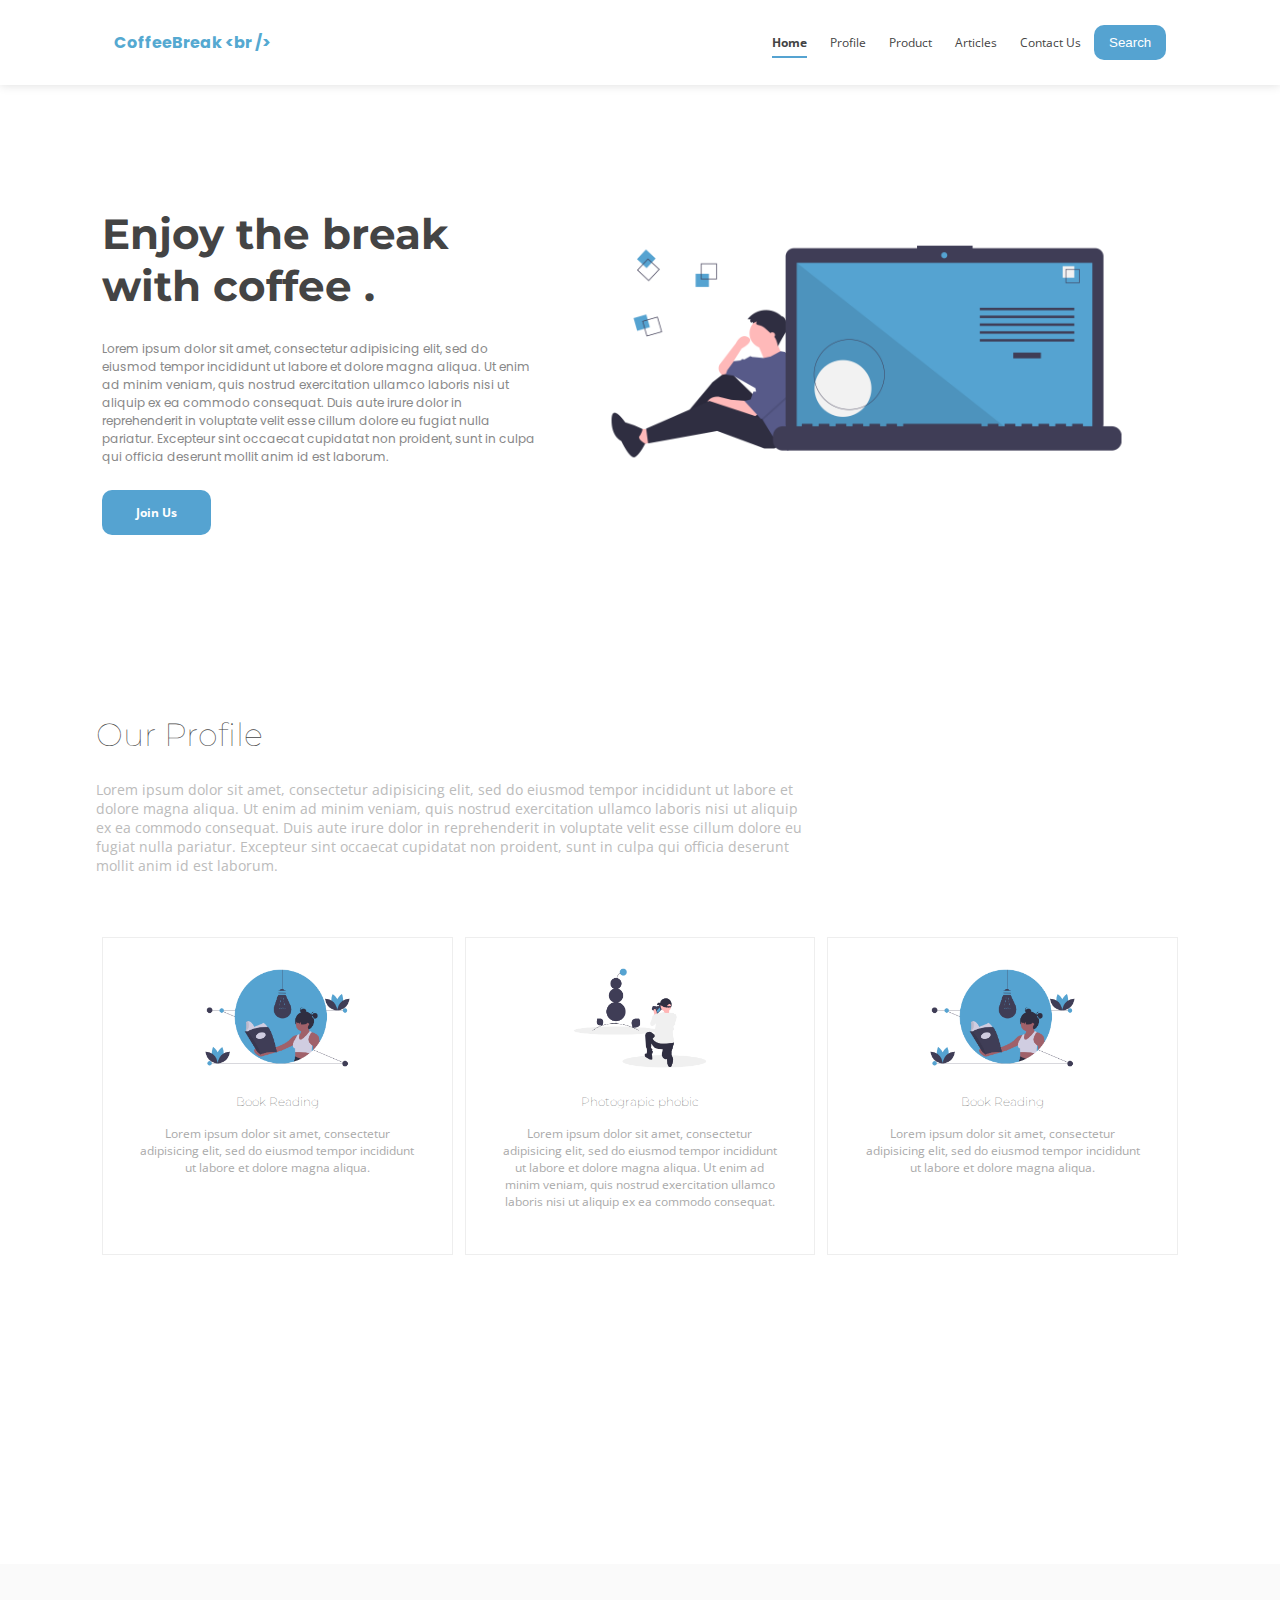
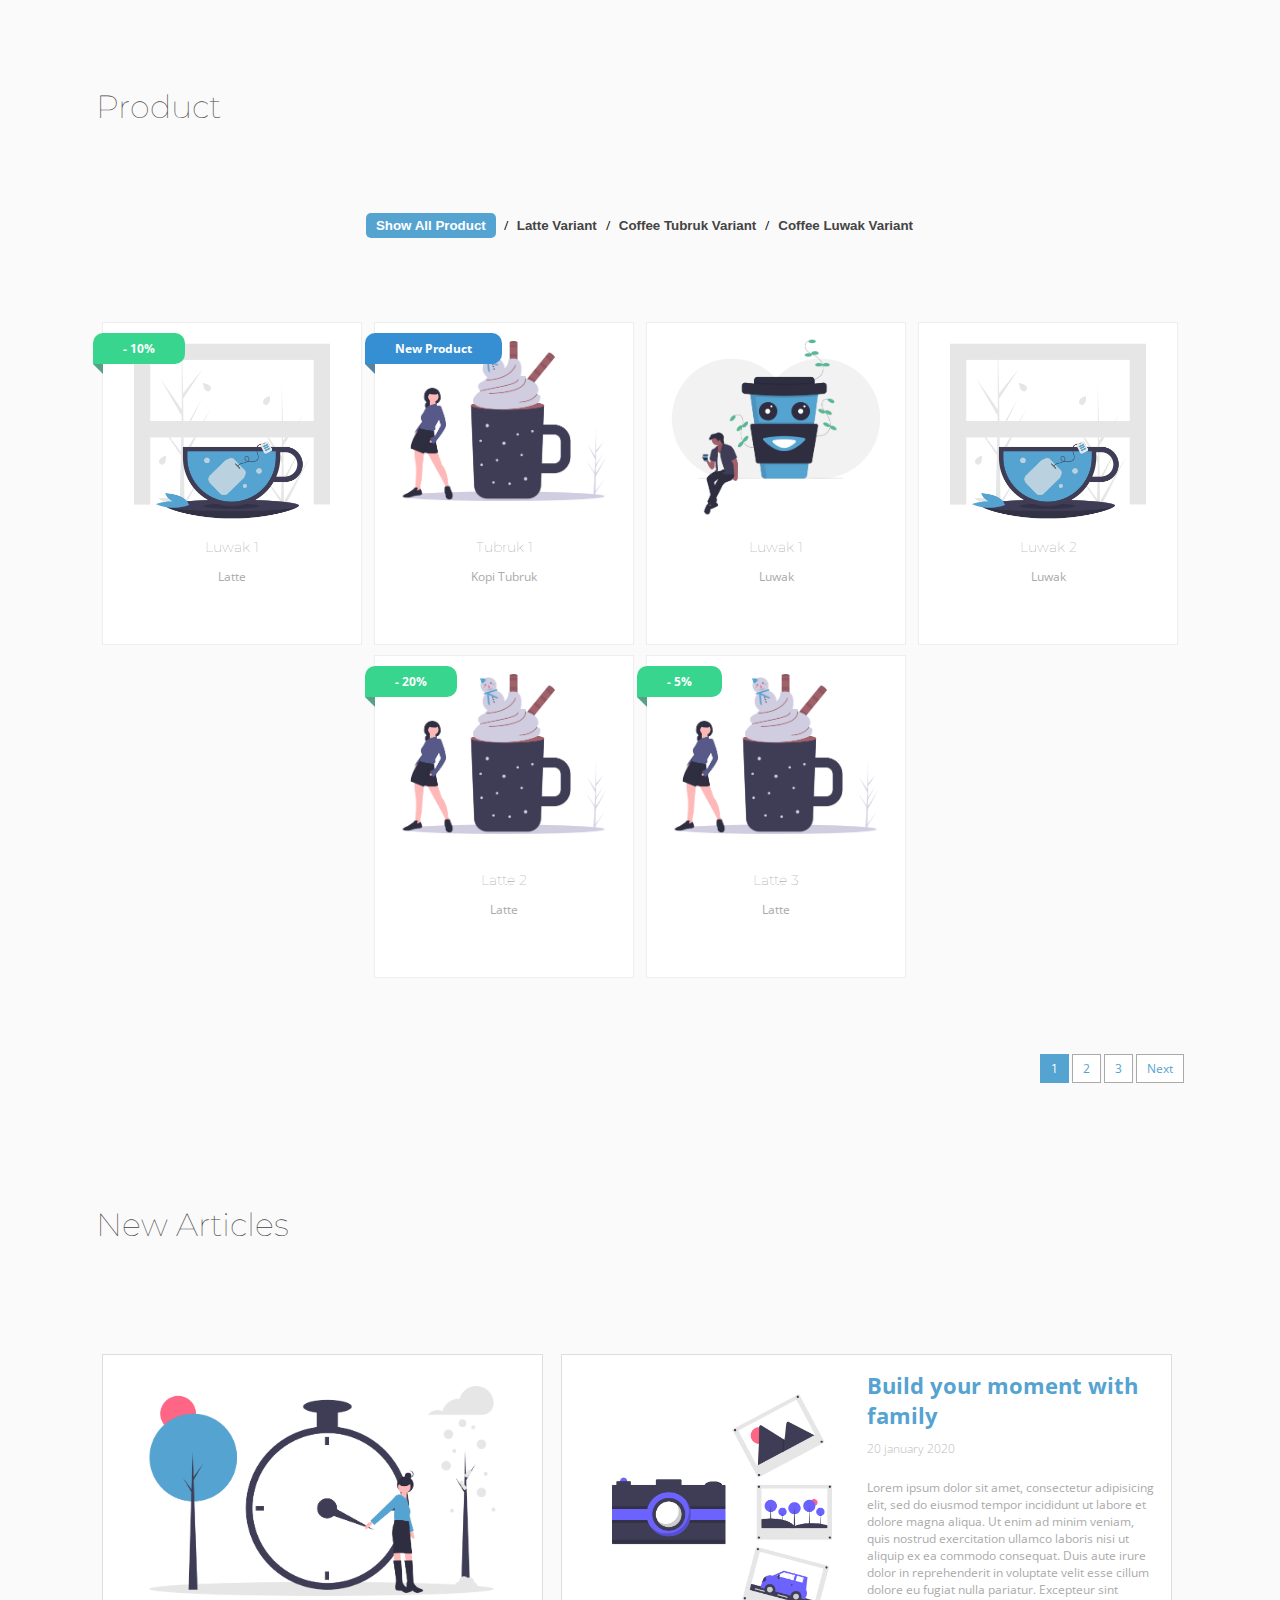
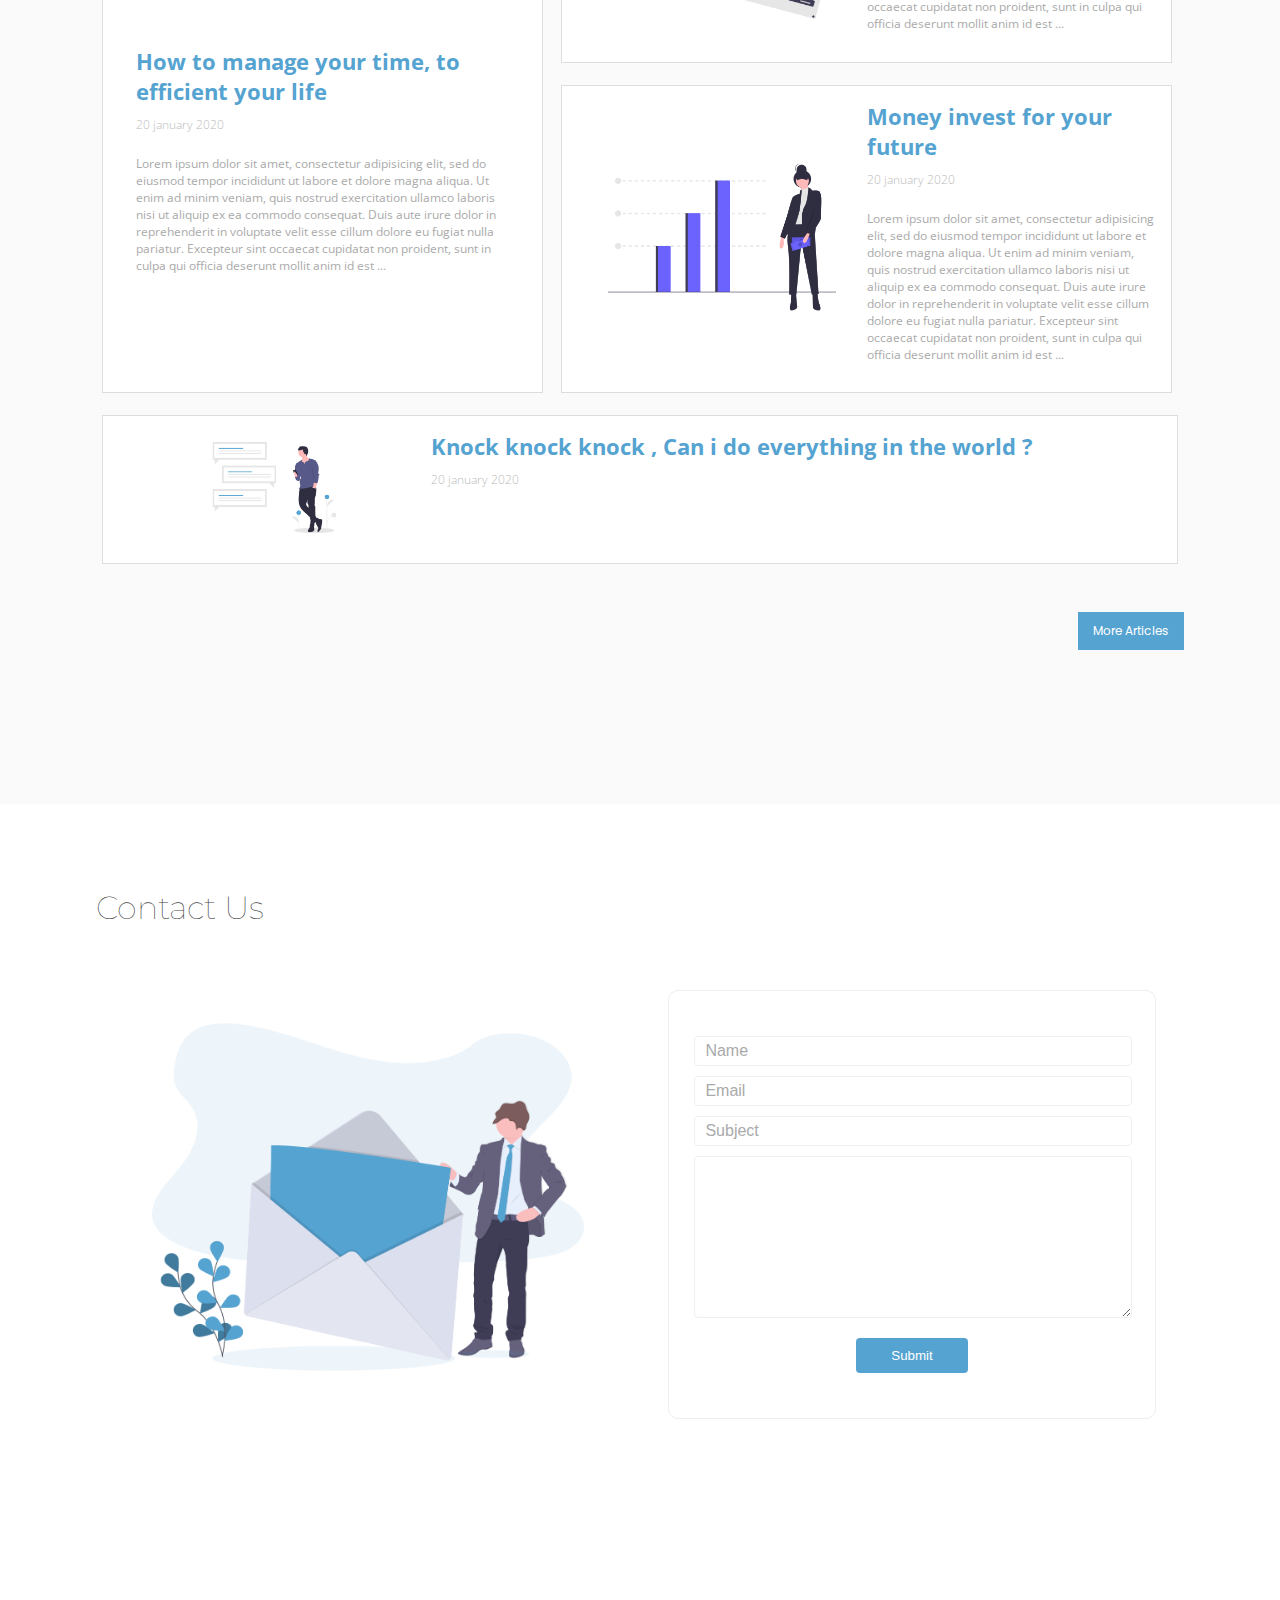
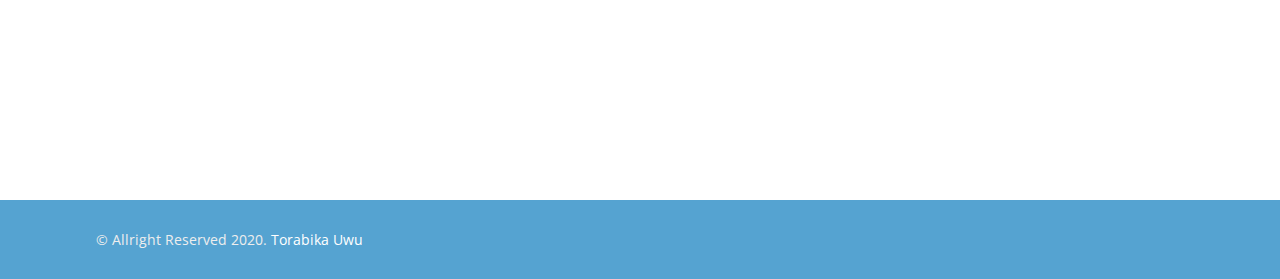
<file: index.html>
<!DOCTYPE html>
<html>
<head>
	<meta charset="utf-8">
	<title>test</title>
	<meta name="viewport" content="width=device-width,initial-scale=1">
	<link rel="stylesheet" type="text/css" href="css/grid.css">
	<link rel="stylesheet" type="text/css" href="css/style.css">
	<link rel="stylesheet" type="text/css" href="css/base.css">
	<link rel="stylesheet" type="text/css" href="css/responsive-768.css">
	<link rel="stylesheet" type="text/css" href="css/responsive-480.css">
</head>
<body>

	<div id="modal" class="search__form">
		<form>
			<div class="search__form_group">
				<span data-target="#modal" class="dismiss">&times;</span>
				<img src="assets/search.svg">
				<input type="text" name="q" class="search__input" placeholder="Search">
				<button class="search__submit">Search</button>
			</div>
		</form>
	</div>

	<nav class="header__nav">
		<div class="container">
			<a href="#" class="brandname">
				CoffeeBreak &lt;br /&gt;
			</a>
			<button class="toggle_btn">
				<span>+</span>
			</button>
			<ul>
				<li class="active">
					<a href="#header">Home</a>
				</li>
				<li>
					<a href="#profile">Profile</a>
				</li>
				<li>
					<a href="#product">Product</a>
				</li>
				<li>
					<a href="#articles">Articles</a>
				</li>
				<li>
					<a href="#contact">Contact Us</a>
				</li>
				<li class="search">
					<button href="#" onclick="searchForm()">Search</button>
				</li>
			</ul>
		</div>
	</nav>
	<header id="header" class="container pt-6 mt-5">
		<div class="row pt-3">
			<div class="col-md-5 left_header">
				<h1 class="pt-1">
					Enjoy the break with coffee .
				</h1>
				<p class="header__desc">
					Lorem ipsum dolor sit amet, consectetur adipisicing elit, sed do eiusmod
				tempor incididunt ut labore et dolore magna aliqua. Ut enim ad minim veniam,
				quis nostrud exercitation ullamco laboris nisi ut aliquip ex ea commodo
				consequat. Duis aute irure dolor in reprehenderit in voluptate velit esse
				cillum dolore eu fugiat nulla pariatur. Excepteur sint occaecat cupidatat non
				proident, sunt in culpa qui officia deserunt mollit anim id est laborum.
				</p>
				<a href="#" class="header__button mt-1">
					<span>Join Us</span>
				</a>
			</div>
			<div class="col-md-7 pv-3 m-auto">
				<div class="image__heroku">
					<img src="assets/header__image1.png">
				</div>
			</div>
		</div>
	</header>
	<section id="profile" class="pv-3">
		<div class="container pv-5">
			<h2 class="section__title">Our Profile</h2>
			<p class="section__text pb-1">
				Lorem ipsum dolor sit amet, consectetur adipisicing elit, sed do eiusmod
			tempor incididunt ut labore et dolore magna aliqua. Ut enim ad minim veniam,
			quis nostrud exercitation ullamco laboris nisi ut aliquip ex ea commodo
			consequat. Duis aute irure dolor in reprehenderit in voluptate velit esse
			cillum dolore eu fugiat nulla pariatur. Excepteur sint occaecat cupidatat non
			proident, sunt in culpa qui officia deserunt mollit anim id est laborum.
			</p>
			<div class="row pv-3">
				<div class="col-md-4 col-sm-4 mb-4">
					<div class="topics__box">
						<img src="assets/profile__image1.png">
						<div class="topics__content">
							<h4>Book Reading</h4>
							<p>Lorem ipsum dolor sit amet, consectetur adipisicing elit, sed do eiusmod
							tempor incididunt ut labore et dolore magna aliqua.</p>
						</div>
					</div>
				</div>
				<div class="col-md-4 col-sm-4 mb-4">
					<div class="topics__box">
						<img src="assets/profile__image2.png">
						<div class="topics__content">
							<h4>Photograpic phobic</h4>
							<p>Lorem ipsum dolor sit amet, consectetur adipisicing elit, sed do eiusmod
					tempor incididunt ut labore et dolore magna aliqua. Ut enim ad minim veniam,
					quis nostrud exercitation ullamco laboris nisi ut aliquip ex ea commodo
					consequat.</p>
						</div>
					</div>
				</div>
				<div class="col-md-4 col-sm-4 mb-4">
					<div class="topics__box">
						<img src="assets/profile__image1.png">
						<div class="topics__content">
							<h4>Book Reading</h4>
							<p>Lorem ipsum dolor sit amet, consectetur adipisicing elit, sed do eiusmod
							tempor incididunt ut labore et dolore magna aliqua.</p>
						</div>
					</div>
				</div>
			</div>
		</div>
	</section>

	<section id="product" class="pv-5 bg-grey">
		<div class="container pt-3">
			<h2 class="section__title pb-3">Product</h2>
			<div class="filter__area pv-2">
				<button onclick="showAllProduct()" class="active">Show All Product</button> / 
				<button onclick="showProduct('latte')">Latte Variant</button> /
				<button onclick="showProduct('tubruk')">Coffee Tubruk Variant</button> / 
				<button onclick="showProduct('luwak')">Coffee Luwak Variant</button>
			</div>
			<div class="row pv-5" id="product__json">
			</div>
			<ul class="paginate">
				<li>
					<span href="#" class="active">1</span>
				</li>
				<li>
					<a href="#">2</a>
				</li>
				<li>
					<a href="#">3</a>
				</li>
				<li>
					<a href="#">Next</a>
				</li>
			</ul>
		</div>
	</section>


	<section id="articles" class="pt-3 pb-6 bg-grey">
		<div class="container pt-2">
			<h2 class="section__title pb-2">New Articles</h2>
			<div class="row pt-5 pb-2" style="display: inline-flex;">
				<div class="col-md-5 col-sm-12 col-xs-12 mb-2">
					<div class="articles__box primary">
						<div class="articles__image_container">
							<img src="assets/articles_1.png">
						</div>
						<div class="articles__content">
							<a href="#" class="title">How to manage your time, to efficient your life </a>
							<span class="articles__content_date">20 january 2020</span>
							<p class="text">
								Lorem ipsum dolor sit amet, consectetur adipisicing elit, sed do eiusmod
							tempor incididunt ut labore et dolore magna aliqua. Ut enim ad minim veniam,
							quis nostrud exercitation ullamco laboris nisi ut aliquip ex ea commodo
							consequat. Duis aute irure dolor in reprehenderit in voluptate velit esse
							cillum dolore eu fugiat nulla pariatur. Excepteur sint occaecat cupidatat non
							proident, sunt in culpa qui officia deserunt mollit anim id est ...
							</p>
						</div>
					</div>
				</div>
				<div class="row col-md-7 col-sm-12">
					<div class="col-md-12 col-sm-12 col-xs-12 mb-2">
						<div class="articles__box secondary">
							<div class="articles__image_container">
								<img src="assets/articles_2.png">
							</div>
							<div class="articles__content">
								<a href="#" class="title">Build your moment with family </a>
								<span class="articles__content_date">20 january 2020</span>
								<p class="text">
									Lorem ipsum dolor sit amet, consectetur adipisicing elit, sed do eiusmod
								tempor incididunt ut labore et dolore magna aliqua. Ut enim ad minim veniam,
								quis nostrud exercitation ullamco laboris nisi ut aliquip ex ea commodo
								consequat. Duis aute irure dolor in reprehenderit in voluptate velit esse
								cillum dolore eu fugiat nulla pariatur. Excepteur sint occaecat cupidatat non
								proident, sunt in culpa qui officia deserunt mollit anim id est ...
								</p>
							</div>
						</div>
					</div>
					<div class="col-md-12 col-sm-12 col-xs-12 mb-2">
						<div class="articles__box secondary">
							<div class="articles__image_container">
								<img src="assets/articles_3.png">
							</div>
							<div class="articles__content">
								<a href="#" class="title">Money invest for your future </a>
								<span class="articles__content_date">20 january 2020</span>
								<p class="text">
									Lorem ipsum dolor sit amet, consectetur adipisicing elit, sed do eiusmod
								tempor incididunt ut labore et dolore magna aliqua. Ut enim ad minim veniam,
								quis nostrud exercitation ullamco laboris nisi ut aliquip ex ea commodo
								consequat. Duis aute irure dolor in reprehenderit in voluptate velit esse
								cillum dolore eu fugiat nulla pariatur. Excepteur sint occaecat cupidatat non
								proident, sunt in culpa qui officia deserunt mollit anim id est ...
								</p>
							</div>
						</div>
					</div>
				</div>
				<div class="col-md-12 col-sm-12 col-xs-12 mb-2">
					<div class="articles__box">
						<div class="articles__image_container">
							<img src="assets/articles_4.png">
						</div>
						<div class="articles__content">
							<a href="#" class="title">Knock knock knock , Can i do everything in the world ?</a>
							<span class="articles__content_date">20 january 2020</span>
							<p class="text">
								Lorem ipsum dolor sit amet, consectetur adipisicing elit, sed do eiusmod
							tempor incididunt ut labore et dolore magna aliqua. Ut enim ad minim veniam,
							quis nostrud exercitation ullamco laboris nisi ut aliquip ex ea commodo
							consequat. Duis aute irure dolor in reprehenderit in voluptate velit esse
							cillum dolore eu fugiat nulla pariatur. Excepteur sint occaecat cupidatat non
							proident, sunt in culpa qui officia deserunt mollit anim id est ...
							</p>
						</div>
					</div>
				</div>
			</div>
			<div class="more mb-6">
				<a href="#">More Articles</a>
			</div>
			<div class="mb-4"></div>
		</div>
	</section>

	<section id="contact" class="pv-4">
		<div class="container">
			<h2 class="section__title">Contact Us</h2>
			<div class="row pv-3">
				<div class="col-md-6">
					<img src="assets/mail.png" class="contact__image">
				</div>
				<!-- <div class="col-md-6"> -->
					<form class="contact__form">
						<input type="text" name="name" placeholder="Name" autocomplete="off">
						<input type="email" name="email" placeholder="Email" autocomplete="off">
						<input type="text" name="subject" placeholder="Subject" autocomplete="off">
						<textarea name="content"></textarea>
						<button> 
							<span> Submit </span>
						</button>
					</form>
				<!-- </div> -->
			</div>
		</div>
	</section>


	<footer>
		<div class="container">
			&copy; Allright Reserved 2020. <a href="#">Torabika Uwu</a>
		</div>
	</footer>

	<script type="text/javascript" src="script.js"></script>
	<script type="text/javascript">

		let data = []
		let target = document.querySelector('#product__json')

		let construct = (name,categories,cost,image,label=null,discount=null) => {
			if(label != null){
				if(label == 'discount'){
					data.push({
						name: name,
						categories: categories,
						cost: cost,
						image: image,
						label: label,
						discount: discount
					})
				}else if(label == 'new-product'){
					data.push({
						name: name,
						categories: categories,
						cost: cost,
						image: image,
						label: label
					})
				}
			}else{
				data.push({
					name: name,
					categories: categories,
					cost: cost,
					image: image
				})
			}}

		let setup = (content) => {
			let mockup =`
					<div class="col-md-3 col-sm-4 col-xs-12 mb-1">
						<div class="product__box">`;
			let labeled = "";
			if(content.label != null){
				if(content.label.toLowerCase() == "new-product"){
					labeled = `<span class="label new-product">New Product</span>`
				}else if(content.label.toLowerCase() == "discount"){
					labeled = `<span class="label discount">- ${content.discount}%</span>`
				}
			}
			let mockup1 =`<div class="product__image__container">
								<img src="${content.image}">
							</div>
							<div class="product__content">
								<span class="title">${content.name}</span>
								<p>${content.categories}</p>
								<div class="infos">
									<span class="cost"> &dollar; ${content.cost},00</span>
									<a href="#" class="more_info"> More Info</a>
								</div>
							</div>
						</div>
					</div>`

			if(labeled != ""){
				finalMockUp = mockup+labeled+mockup1
			}else {
				finalMockUp = mockup+mockup1
			}
			target.innerHTML += finalMockUp
		}

		construct("Luwak 1","Latte",34,"assets/product_1.png","discount",10)
		construct("Tubruk 1","Kopi Tubruk",14,"assets/product_2.png","new-product")
		construct("Luwak 1","Luwak",32,"assets/product_3.png")
		construct("Luwak 2","Luwak",24,"assets/product_1.png")
		construct("Latte 2","Latte",92,"assets/product_2.png","discount",20)
		construct("Latte 3","Latte",92,"assets/product_2.png","discount",5)

		let showAllProduct=() => {
			target.innerHTML = ""
			data.forEach(row => {
				setup(row)
			})
		}

		let showProduct = (cat) => {
			let dataShow = [];
			target.innerHTML = ""
			data.forEach(row => {
				if(row.categories.toLowerCase().includes(cat.toLowerCase())){
					dataShow.push(row)
				}
			})

			dataShow.forEach(row => {
				setup(row)
			})
		}


		showAllProduct()

	</script>
</body>
</html>
</file>
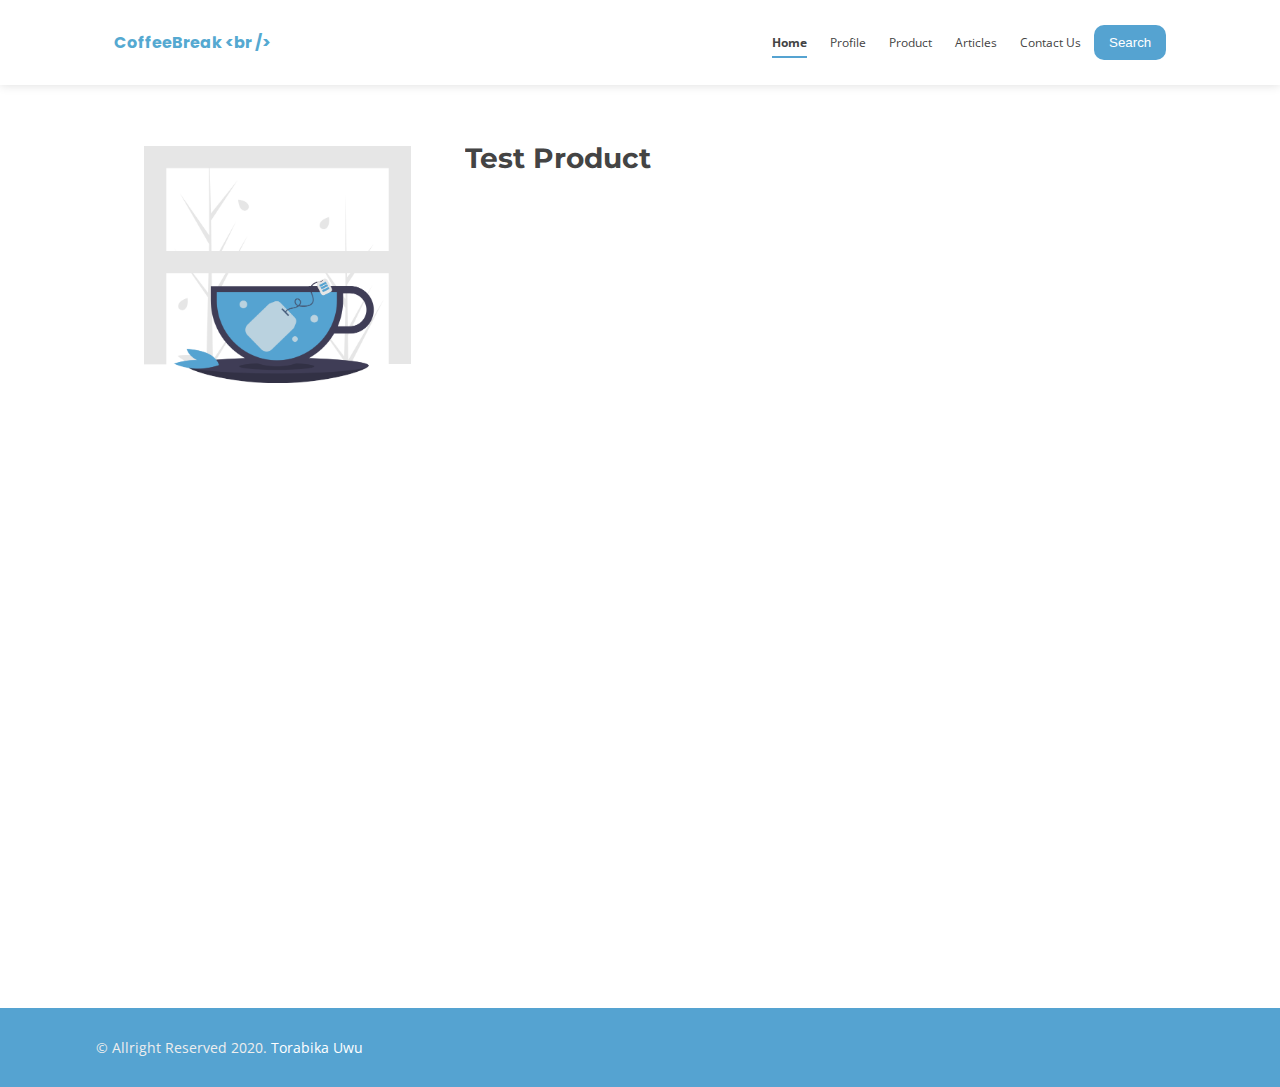
<file: detail.html>
<!DOCTYPE html>
<html>
<head>
	<meta charset="utf-8">
	<title>test</title>
	<meta name="viewport" content="width=device-width,initial-scale=1">
	<link rel="stylesheet" type="text/css" href="css/grid.css">
	<link rel="stylesheet" type="text/css" href="css/style.css">
	<link rel="stylesheet" type="text/css" href="css/base.css">
	<link rel="stylesheet" type="text/css" href="css/responsive-768.css">
	<link rel="stylesheet" type="text/css" href="css/responsive-480.css">
</head>
<body>
	<div id="modal" class="search__form">
		<form>
			<div class="search__form_group">
				<span data-target="#modal" class="dismiss">&times;</span>
				<img src="assets/search.svg">
				<input type="text" name="q" class="search__input" placeholder="Search">
				<button class="search__submit">Search</button>
			</div>
		</form>
	</div>

	<nav class="header__nav">
		<div class="container">
			<a href="#" class="brandname">
				CoffeeBreak &lt;br /&gt;
			</a>
			<button class="toggle_btn">
				<span>+</span>
			</button>
			<ul>
				<li class="active">
					<a href="#header">Home</a>
				</li>
				<li>
					<a href="#profile">Profile</a>
				</li>
				<li>
					<a href="#product">Product</a>
				</li>
				<li>
					<a href="#articles">Articles</a>
				</li>
				<li>
					<a href="#contact">Contact Us</a>
				</li>
				<li class="search">
					<button href="#" onclick="searchForm()">Search</button>
				</li>
			</ul>
		</div>
	</nav>

	<section class="detail-product mt-6 pt-3">
		<div class="container">
			<div class="row">
				<div class="col-md-4 col-sm-5">
					<div class="detail-product__image-container">
						<img id="image_product" src="assets/product_1.png">
					</div>
				</div>
				<div class="col-md-8 col-sm-7">
					<div class="detail-product__content">
						<h2 class="detail-product__content__title mb-4" id="title_product">Test Product</h2>
						<table class="table-responsive">
							<tr>
								<td>
									
								</td>
								<td>
									
								</td>
							</tr>
						</table>
					</div>
				</div>
			</div>
		</div>
	</section>


	<footer>
		<div class="container">
			&copy; Allright Reserved 2020. <a href="#">Torabika Uwu</a>
		</div>
	</footer>

	<script type="text/javascript" src="script.js"></script>
	<script type="text/javascript">

		let data = []
		let target = document.querySelector('#product__json')

		let construct = (name,categories,cost,image,label=null,discount=null) => {
			if(label != null){
				if(label == 'discount'){
					data.push({
						name: name,
						categories: categories,
						cost: cost,
						image: image,
						label: label,
						discount: discount
					})
				}else if(label == 'new-product'){
					data.push({
						name: name,
						categories: categories,
						cost: cost,
						image: image,
						label: label
					})
				}
			}else{
				data.push({
					name: name,
					categories: categories,
					cost: cost,
					image: image
				})
			}}

		let setup = (content) => {


			if(labeled != ""){
				finalMockUp = mockup+labeled+mockup1
			}else {
				finalMockUp = mockup+mockup1
			}
			target.innerHTML += finalMockUp
		}

		construct("Luwak 1","Latte",34,"assets/product_1.png","discount",10)
		construct("Tubruk 1","Kopi Tubruk",14,"assets/product_2.png","new-product")
		construct("Luwak 1","Luwak",32,"assets/product_3.png")
		construct("Luwak 2","Luwak",24,"assets/product_1.png")
		construct("Latte 2","Latte",92,"assets/product_2.png","discount",20)
		construct("Latte 3","Latte",92,"assets/product_2.png","discount",5)

		let showAllProduct=() => {
			target.innerHTML = ""
			data.forEach(row => {
				setup(row)
			})
		}

		let showProduct = (cat) => {
			let dataShow = [];
			target.innerHTML = ""
			data.forEach(row => {
				if(row.categories.toLowerCase().includes(cat.toLowerCase())){
					dataShow.push(row)
				}
			})

			dataShow.forEach(row => {
				setup(row)
			})
		}


		showAllProduct()

	</script>
</body>
</html>
</file>
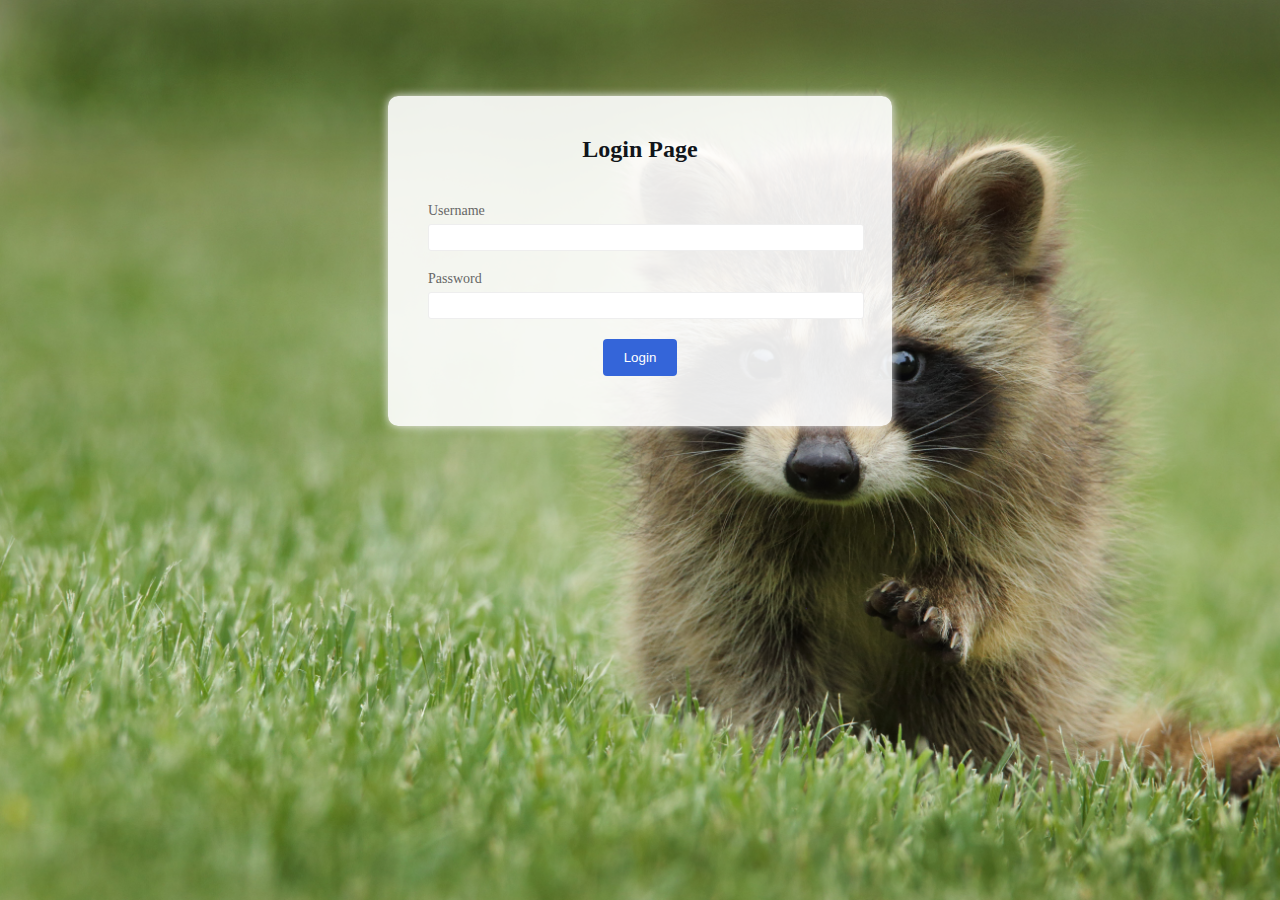
<file: login.html>
<!DOCTYPE html>
<html>
<head>
	<meta charset="utf-8">
	<title>test</title>
	<meta name="viewport" content="width=device-width,initial-scale=1">
	<link rel="stylesheet" type="text/css" href="css/grid.css">
	<link rel="stylesheet" type="text/css" href="css/base.css">
	<style type="text/css">
		html{
			font-family: Poppins;
		}
		body {
			background-image: url('assets/login.jpg');
			background-size: cover;
			height: 100vh;
			margin: 0;
			font-size: 14px;
			color: #666;
		}
		h1 {
			font-size: 24px;
			margin: 0 auto;
			text-align: center;
			color: #11151a;
		}
		h2 {
			font-size: 42px;
			margin: 0;
		}
		.login_page img {
		}
		.error_text {
			color: #aaa;
		}
		a {
			color: #55a3d1;
			padding: 5px 0;
			text-decoration: none;
		}
		.container {
			width: 80%;
			margin: auto;
		}



		.boxed {
			margin: auto!important;
			padding: 40px;
			box-shadow: 0 0 10px #efefef;
			border-radius: 10px;
			background-color: rgba(255,255,255,.9);
		}
		.m-auto {
			margin: 0 auto
		}

		.boxed__content {
			padding-top: 30px;
		}
		.boxed__content .form-group {
			padding: 10px 0;
		}

		.boxed__content .form-group label {
			margin-bottom: 5px;
		}
		.boxed__content .form-group input {
			width: 100%;
			padding: 5px;
			border: 1px solid #eee;
			border-radius: 3px;
		}
		.btn {
			margin: 0 auto;
			border: 1px solid transparent;
			padding: 10px 20px;
			display: block;
			border-radius: 4px;
		}
		.btn-primary {
			background-color: #3465D9;
			color: #fff;
		}
		.boxed__content .form-group button {
			margin: 0 auto;
		}

		.img-responsive {
			margin: 0 auto;
			width: 100%;
			height: 100px;
			/*max-height: ;*/
		}

		label {
			display: block;
		}
	</style>
</head>
<body>
	<div class="login_page">
		<div class="container pv-6">
			<div class="row">
				<div class="col-md-6 col-sm-8 col-xs-12 m-auto">
					<div class="boxed">
						<h1 class="boxed__title">Login Page</h1>
						<div class="boxed__content">
							<form id="login" class="form">
								<div class="form-group">
									<label for="username" class="form-control">Username</label>
									<input id="username" type="text" name="" class="form-control w-100"  autocomplete="off">
								</div>
								<div class="form-group">
									<label for="password" class="form-control">Password</label>
									<input id="password" type="text" name="" class="form-control w-100"  autocomplete="off">
								</div>
								<div class="form-group">
									<button class="btn btn-primary">Login</button>
								</div>
							</form>
						</div>
					</div>
				</div>
			</div>
		</div>
	</div>
</body>
</html>
</file>
<file: css/grid.css>
.container,.container-fluid{margin-right:auto;margin-left:auto}.container-fluid{padding-right:2rem;padding-left:2rem}.row{box-sizing:border-box;display:-webkit-box;display:-ms-flexbox;display:flex;-webkit-box-flex:0;-ms-flex:0 1 auto;flex:0 1 auto;-webkit-box-orient:horizontal;-webkit-box-direction:normal;-ms-flex-direction:row;flex-direction:row;-ms-flex-wrap:wrap;flex-wrap:wrap;margin-right:-.5rem;margin-left:-.5rem}.row.reverse{-webkit-box-orient:horizontal;-webkit-box-direction:reverse;-ms-flex-direction:row-reverse;flex-direction:row-reverse}.col.reverse{-webkit-box-orient:vertical;-webkit-box-direction:reverse;-ms-flex-direction:column-reverse;flex-direction:column-reverse}.col-xs,.col-xs-1,.col-xs-10,.col-xs-11,.col-xs-12,.col-xs-2,.col-xs-3,.col-xs-4,.col-xs-5,.col-xs-6,.col-xs-7,.col-xs-8,.col-xs-9,.col-xs-offset-0,.col-xs-offset-1,.col-xs-offset-10,.col-xs-offset-11,.col-xs-offset-12,.col-xs-offset-2,.col-xs-offset-3,.col-xs-offset-4,.col-xs-offset-5,.col-xs-offset-6,.col-xs-offset-7,.col-xs-offset-8,.col-xs-offset-9{box-sizing:border-box;-webkit-box-flex:0;-ms-flex:0 0 auto;flex:0 0 auto;padding-right:.5rem;padding-left:.5rem}.col-xs{-webkit-box-flex:1;-ms-flex-positive:1;flex-grow:1;-ms-flex-preferred-size:0;flex-basis:0;max-width:100%}.col-xs-1{-ms-flex-preferred-size:8.33333333%;flex-basis:8.33333333%;max-width:8.33333333%}.col-xs-2{-ms-flex-preferred-size:16.66666667%;flex-basis:16.66666667%;max-width:16.66666667%}.col-xs-3{-ms-flex-preferred-size:25%;flex-basis:25%;max-width:25%}.col-xs-4{-ms-flex-preferred-size:33.33333333%;flex-basis:33.33333333%;max-width:33.33333333%}.col-xs-5{-ms-flex-preferred-size:41.66666667%;flex-basis:41.66666667%;max-width:41.66666667%}.col-xs-6{-ms-flex-preferred-size:50%;flex-basis:50%;max-width:50%}.col-xs-7{-ms-flex-preferred-size:58.33333333%;flex-basis:58.33333333%;max-width:58.33333333%}.col-xs-8{-ms-flex-preferred-size:66.66666667%;flex-basis:66.66666667%;max-width:66.66666667%}.col-xs-9{-ms-flex-preferred-size:75%;flex-basis:75%;max-width:75%}.col-xs-10{-ms-flex-preferred-size:83.33333333%;flex-basis:83.33333333%;max-width:83.33333333%}.col-xs-11{-ms-flex-preferred-size:91.66666667%;flex-basis:91.66666667%;max-width:91.66666667%}.col-xs-12{-ms-flex-preferred-size:100%;flex-basis:100%;max-width:100%}.col-xs-offset-0{margin-left:0}.col-xs-offset-1{margin-left:8.33333333%}.col-xs-offset-2{margin-left:16.66666667%}.col-xs-offset-3{margin-left:25%}.col-xs-offset-4{margin-left:33.33333333%}.col-xs-offset-5{margin-left:41.66666667%}.col-xs-offset-6{margin-left:50%}.col-xs-offset-7{margin-left:58.33333333%}.col-xs-offset-8{margin-left:66.66666667%}.col-xs-offset-9{margin-left:75%}.col-xs-offset-10{margin-left:83.33333333%}.col-xs-offset-11{margin-left:91.66666667%}.start-xs{-webkit-box-pack:start;-ms-flex-pack:start;justify-content:flex-start;text-align:start}.center-xs{-webkit-box-pack:center;-ms-flex-pack:center;justify-content:center;text-align:center}.end-xs{-webkit-box-pack:end;-ms-flex-pack:end;justify-content:flex-end;text-align:end}.top-xs{-webkit-box-align:start;-ms-flex-align:start;align-items:flex-start}.middle-xs{-webkit-box-align:center;-ms-flex-align:center;align-items:center}.bottom-xs{-webkit-box-align:end;-ms-flex-align:end;align-items:flex-end}.around-xs{-ms-flex-pack:distribute;justify-content:space-around}.between-xs{-webkit-box-pack:justify;-ms-flex-pack:justify;justify-content:space-between}.first-xs{-webkit-box-ordinal-group:0;-ms-flex-order:-1;order:-1}.last-xs{-webkit-box-ordinal-group:2;-ms-flex-order:1;order:1}@media only screen and (min-width:48em){.container{width:49rem}.col-sm,.col-sm-1,.col-sm-10,.col-sm-11,.col-sm-12,.col-sm-2,.col-sm-3,.col-sm-4,.col-sm-5,.col-sm-6,.col-sm-7,.col-sm-8,.col-sm-9,.col-sm-offset-0,.col-sm-offset-1,.col-sm-offset-10,.col-sm-offset-11,.col-sm-offset-12,.col-sm-offset-2,.col-sm-offset-3,.col-sm-offset-4,.col-sm-offset-5,.col-sm-offset-6,.col-sm-offset-7,.col-sm-offset-8,.col-sm-offset-9{box-sizing:border-box;-webkit-box-flex:0;-ms-flex:0 0 auto;flex:0 0 auto;padding-right:.5rem;padding-left:.5rem}.col-sm{-webkit-box-flex:1;-ms-flex-positive:1;flex-grow:1;-ms-flex-preferred-size:0;flex-basis:0;max-width:100%}.col-sm-1{-ms-flex-preferred-size:8.33333333%;flex-basis:8.33333333%;max-width:8.33333333%}.col-sm-2{-ms-flex-preferred-size:16.66666667%;flex-basis:16.66666667%;max-width:16.66666667%}.col-sm-3{-ms-flex-preferred-size:25%;flex-basis:25%;max-width:25%}.col-sm-4{-ms-flex-preferred-size:33.33333333%;flex-basis:33.33333333%;max-width:33.33333333%}.col-sm-5{-ms-flex-preferred-size:41.66666667%;flex-basis:41.66666667%;max-width:41.66666667%}.col-sm-6{-ms-flex-preferred-size:50%;flex-basis:50%;max-width:50%}.col-sm-7{-ms-flex-preferred-size:58.33333333%;flex-basis:58.33333333%;max-width:58.33333333%}.col-sm-8{-ms-flex-preferred-size:66.66666667%;flex-basis:66.66666667%;max-width:66.66666667%}.col-sm-9{-ms-flex-preferred-size:75%;flex-basis:75%;max-width:75%}.col-sm-10{-ms-flex-preferred-size:83.33333333%;flex-basis:83.33333333%;max-width:83.33333333%}.col-sm-11{-ms-flex-preferred-size:91.66666667%;flex-basis:91.66666667%;max-width:91.66666667%}.col-sm-12{-ms-flex-preferred-size:100%;flex-basis:100%;max-width:100%}.col-sm-offset-0{margin-left:0}.col-sm-offset-1{margin-left:8.33333333%}.col-sm-offset-2{margin-left:16.66666667%}.col-sm-offset-3{margin-left:25%}.col-sm-offset-4{margin-left:33.33333333%}.col-sm-offset-5{margin-left:41.66666667%}.col-sm-offset-6{margin-left:50%}.col-sm-offset-7{margin-left:58.33333333%}.col-sm-offset-8{margin-left:66.66666667%}.col-sm-offset-9{margin-left:75%}.col-sm-offset-10{margin-left:83.33333333%}.col-sm-offset-11{margin-left:91.66666667%}.start-sm{-webkit-box-pack:start;-ms-flex-pack:start;justify-content:flex-start;text-align:start}.center-sm{-webkit-box-pack:center;-ms-flex-pack:center;justify-content:center;text-align:center}.end-sm{-webkit-box-pack:end;-ms-flex-pack:end;justify-content:flex-end;text-align:end}.top-sm{-webkit-box-align:start;-ms-flex-align:start;align-items:flex-start}.middle-sm{-webkit-box-align:center;-ms-flex-align:center;align-items:center}.bottom-sm{-webkit-box-align:end;-ms-flex-align:end;align-items:flex-end}.around-sm{-ms-flex-pack:distribute;justify-content:space-around}.between-sm{-webkit-box-pack:justify;-ms-flex-pack:justify;justify-content:space-between}.first-sm{-webkit-box-ordinal-group:0;-ms-flex-order:-1;order:-1}.last-sm{-webkit-box-ordinal-group:2;-ms-flex-order:1;order:1}}@media only screen and (min-width:64em){.container{width:65rem}.col-md,.col-md-1,.col-md-10,.col-md-11,.col-md-12,.col-md-2,.col-md-3,.col-md-4,.col-md-5,.col-md-6,.col-md-7,.col-md-8,.col-md-9,.col-md-offset-0,.col-md-offset-1,.col-md-offset-10,.col-md-offset-11,.col-md-offset-12,.col-md-offset-2,.col-md-offset-3,.col-md-offset-4,.col-md-offset-5,.col-md-offset-6,.col-md-offset-7,.col-md-offset-8,.col-md-offset-9{box-sizing:border-box;-webkit-box-flex:0;-ms-flex:0 0 auto;flex:0 0 auto;padding-right:.5rem;padding-left:.5rem}.col-md{-webkit-box-flex:1;-ms-flex-positive:1;flex-grow:1;-ms-flex-preferred-size:0;flex-basis:0;max-width:100%}.col-md-1{-ms-flex-preferred-size:8.33333333%;flex-basis:8.33333333%;max-width:8.33333333%}.col-md-2{-ms-flex-preferred-size:16.66666667%;flex-basis:16.66666667%;max-width:16.66666667%}.col-md-3{-ms-flex-preferred-size:25%;flex-basis:25%;max-width:25%}.col-md-4{-ms-flex-preferred-size:33.33333333%;flex-basis:33.33333333%;max-width:33.33333333%}.col-md-5{-ms-flex-preferred-size:41.66666667%;flex-basis:41.66666667%;max-width:41.66666667%}.col-md-6{-ms-flex-preferred-size:50%;flex-basis:50%;max-width:50%}.col-md-7{-ms-flex-preferred-size:58.33333333%;flex-basis:58.33333333%;max-width:58.33333333%}.col-md-8{-ms-flex-preferred-size:66.66666667%;flex-basis:66.66666667%;max-width:66.66666667%}.col-md-9{-ms-flex-preferred-size:75%;flex-basis:75%;max-width:75%}.col-md-10{-ms-flex-preferred-size:83.33333333%;flex-basis:83.33333333%;max-width:83.33333333%}.col-md-11{-ms-flex-preferred-size:91.66666667%;flex-basis:91.66666667%;max-width:91.66666667%}.col-md-12{-ms-flex-preferred-size:100%;flex-basis:100%;max-width:100%}.col-md-offset-0{margin-left:0}.col-md-offset-1{margin-left:8.33333333%}.col-md-offset-2{margin-left:16.66666667%}.col-md-offset-3{margin-left:25%}.col-md-offset-4{margin-left:33.33333333%}.col-md-offset-5{margin-left:41.66666667%}.col-md-offset-6{margin-left:50%}.col-md-offset-7{margin-left:58.33333333%}.col-md-offset-8{margin-left:66.66666667%}.col-md-offset-9{margin-left:75%}.col-md-offset-10{margin-left:83.33333333%}.col-md-offset-11{margin-left:91.66666667%}.start-md{-webkit-box-pack:start;-ms-flex-pack:start;justify-content:flex-start;text-align:start}.center-md{-webkit-box-pack:center;-ms-flex-pack:center;justify-content:center;text-align:center}.end-md{-webkit-box-pack:end;-ms-flex-pack:end;justify-content:flex-end;text-align:end}.top-md{-webkit-box-align:start;-ms-flex-align:start;align-items:flex-start}.middle-md{-webkit-box-align:center;-ms-flex-align:center;align-items:center}.bottom-md{-webkit-box-align:end;-ms-flex-align:end;align-items:flex-end}.around-md{-ms-flex-pack:distribute;justify-content:space-around}.between-md{-webkit-box-pack:justify;-ms-flex-pack:justify;justify-content:space-between}.first-md{-webkit-box-ordinal-group:0;-ms-flex-order:-1;order:-1}.last-md{-webkit-box-ordinal-group:2;-ms-flex-order:1;order:1}}@media only screen and (min-width:75em){.container{width:76rem}.col-lg,.col-lg-1,.col-lg-10,.col-lg-11,.col-lg-12,.col-lg-2,.col-lg-3,.col-lg-4,.col-lg-5,.col-lg-6,.col-lg-7,.col-lg-8,.col-lg-9,.col-lg-offset-0,.col-lg-offset-1,.col-lg-offset-10,.col-lg-offset-11,.col-lg-offset-12,.col-lg-offset-2,.col-lg-offset-3,.col-lg-offset-4,.col-lg-offset-5,.col-lg-offset-6,.col-lg-offset-7,.col-lg-offset-8,.col-lg-offset-9{box-sizing:border-box;-webkit-box-flex:0;-ms-flex:0 0 auto;flex:0 0 auto;padding-right:.5rem;padding-left:.5rem}.col-lg{-webkit-box-flex:1;-ms-flex-positive:1;flex-grow:1;-ms-flex-preferred-size:0;flex-basis:0;max-width:100%}.col-lg-1{-ms-flex-preferred-size:8.33333333%;flex-basis:8.33333333%;max-width:8.33333333%}.col-lg-2{-ms-flex-preferred-size:16.66666667%;flex-basis:16.66666667%;max-width:16.66666667%}.col-lg-3{-ms-flex-preferred-size:25%;flex-basis:25%;max-width:25%}.col-lg-4{-ms-flex-preferred-size:33.33333333%;flex-basis:33.33333333%;max-width:33.33333333%}.col-lg-5{-ms-flex-preferred-size:41.66666667%;flex-basis:41.66666667%;max-width:41.66666667%}.col-lg-6{-ms-flex-preferred-size:50%;flex-basis:50%;max-width:50%}.col-lg-7{-ms-flex-preferred-size:58.33333333%;flex-basis:58.33333333%;max-width:58.33333333%}.col-lg-8{-ms-flex-preferred-size:66.66666667%;flex-basis:66.66666667%;max-width:66.66666667%}.col-lg-9{-ms-flex-preferred-size:75%;flex-basis:75%;max-width:75%}.col-lg-10{-ms-flex-preferred-size:83.33333333%;flex-basis:83.33333333%;max-width:83.33333333%}.col-lg-11{-ms-flex-preferred-size:91.66666667%;flex-basis:91.66666667%;max-width:91.66666667%}.col-lg-12{-ms-flex-preferred-size:100%;flex-basis:100%;max-width:100%}.col-lg-offset-0{margin-left:0}.col-lg-offset-1{margin-left:8.33333333%}.col-lg-offset-2{margin-left:16.66666667%}.col-lg-offset-3{margin-left:25%}.col-lg-offset-4{margin-left:33.33333333%}.col-lg-offset-5{margin-left:41.66666667%}.col-lg-offset-6{margin-left:50%}.col-lg-offset-7{margin-left:58.33333333%}.col-lg-offset-8{margin-left:66.66666667%}.col-lg-offset-9{margin-left:75%}.col-lg-offset-10{margin-left:83.33333333%}.col-lg-offset-11{margin-left:91.66666667%}.start-lg{-webkit-box-pack:start;-ms-flex-pack:start;justify-content:flex-start;text-align:start}.center-lg{-webkit-box-pack:center;-ms-flex-pack:center;justify-content:center;text-align:center}.end-lg{-webkit-box-pack:end;-ms-flex-pack:end;justify-content:flex-end;text-align:end}.top-lg{-webkit-box-align:start;-ms-flex-align:start;align-items:flex-start}.middle-lg{-webkit-box-align:center;-ms-flex-align:center;align-items:center}.bottom-lg{-webkit-box-align:end;-ms-flex-align:end;align-items:flex-end}.around-lg{-ms-flex-pack:distribute;justify-content:space-around}.between-lg{-webkit-box-pack:justify;-ms-flex-pack:justify;justify-content:space-between}.first-lg{-webkit-box-ordinal-group:0;-ms-flex-order:-1;order:-1}.last-lg{-webkit-box-ordinal-group:2;-ms-flex-order:1;order:1}}
</file>
<file: css/style.css>
@import url('https://fonts.googleapis.com/css?family=Montserrat:400|Open+Sans|Poppins&display=swap');
html,body {
	font-family: 'Open Sans';
	font-size: 12px;
	margin: 0;
	padding: 0;
}

a {
	text-decoration: none;
	color: #444;
}

button:focus,input:focus,textarea:focus {
	outline: none;
}

h1,h2,h3,h4,h5,h6 {
	font-family: 'MontSerrat';
	color: #444;
}

.h-100 {
	height: 100%;
}


h1 {
	font-size: 42px;
}

header {
	min-height: 50vh;
}

section {
	min-height: 100vh;
}

header .header__desc {
	font-family: Poppins;
	color: #888;
}
header .left_header {
	margin: auto;
}

header .header__button {
	background-color: #55A3d1;
	border-radius: 10px;
	display: inline-block;
	border: 4px solid transparent;
	font-weight: bold;
	padding: 10px 40px 10px 20px;
	color: #fff;
	position: relative;
}
header .header__button span {
	transform: translate(10px,0);
	display: block;
	transition: .3s;
}
header .header__button::after {
	content: ">> ";
	font-family: Poppins;
	font-size: 18px;
	position: absolute;
	top: 6px;
	color: transparent;
	right: 18px;
}
header .header__button:hover {
	background-color: #5593d1;
}
header .header__button:hover span {
	transform: translate(0,0);
}

header .header__button:hover::after {
	color: #fff;
}

.fixed {
	position: fixed !important;
	animation: opacityuwu .5s linear;
}

@keyframes opacityuwu {
	from {
		opacity: 0;
	}
	to{
		opacity: 1;
	}
}

.header__nav {
	position: absolute;
	top: 0;
	left: 0;
	right: 0;
	/*opacity: 0;*/
	background-color: #fff;
	padding: 10px 20px 10px 10px;
	display: flex;
	justify-content: space-between;
	box-shadow: 0 0 10px #ddd;
	z-index: 99;
}


.header__nav .container {
	padding: 10px;
    display: flex;
    margin: 0 auto;
    justify-content: space-between;
    width: 85%;
}

.container {
    display: block;
    margin: 0 auto;
    width: 85%;
}

.header__nav .brandname {
	font-family: Poppins;
	font-weight: bold;
	font-size: 16px;
	padding: 10px;
	color: #55A9d1;
}
.header__nav .brandname:hover {
	color: #444;
}


.header__nav ul {
	padding: 0;
	list-style-type: none;
	float: right;
	display: inline-block;
	margin: auto 0;
}

.header__nav ul li {
	display: inline-block;
	padding: 10px 10px;
}

.header__nav ul li a {
	padding: 5px 0;
	border-bottom: 2px solid transparent;
}


.header__nav ul li.search {
	background-color: #55A3d1;
	border-radius: 10px;
	padding: 0;
	text-align: center;
	border: 0;
}
.header__nav ul li.search button {
	color: #fff;
	background: transparent;
	padding: 10px 15px;
	border: 0;
}

.header__nav ul li.search:hover {
	background-color: #5569d1;
	transition: .4s;
}

.header__nav ul li.active a {
	border-bottom: 2px solid #55A3d1;
	font-weight: bold;
}

.header__nav ul li:hover a {
	border-bottom: 2px solid #aaa;
	transition: .5s;
}

.header__nav .toggle_btn{
	background-color: #55A3d1;
	padding: 10px 10px;
	height: 50px;
	width: 50px;
	border: 0;
	color: #fff;
	border-radius: 4px;
	font-weight: bold;
	font-size: 24px;
	display: none;
}

.search__form {
	position: fixed;
	display: none;
	width: 100%;
	height: 100vh;
	top: 0;
	left: 0;
	right: 0;
	bottom: 0;
	z-index: 999999999;
	background-color: rgba(224,224,224,.7);
}

.search__form form img {
	display: block;
	margin: auto;
	padding: 20px;
}
.search__form form {
	display: table-cell;
	vertical-align: middle;
	text-align: center;
	margin: 0 auto;
}

.search__form_group {
	position: relative;
	background-color: #fff;
	padding: 40px;
	width: 60%;
	margin: auto;
	border: 1px solid #aaa;
	box-shadow: 0 0 10px #aaa;
}

.search__form_group .dismiss {
	position: absolute;
	top: 5px;
	right: 15px;
	color: #aaa;
	font-size: 24px;
	cursor: pointer;
}

.search__form form input {
	font-size: 14px;
	padding: 5px 10px;
	border-radius: 4px 0 0 4px;
	border: 1px solid #efefef;
}


.search__form form button {
	font-size: 14px;
	padding: 5px 10px;
	transform: translate(-4px,0);
	background-color: #55A3d1;
	color: #fff;
	border: 1px solid #55A3d1;
}



.left__menu {
	width: 30%;
}

.image__heroku {
	margin: auto 0;
	display: flex;
	height: 100%;
}

.image__heroku img {
	width: 100%;
	height: auto;
}

.bg-grey {
	background-color: #fafafa; 
}



.row {
	display: flex;
	margin: 0 auto;
}


.container {
	padding: 10px;
	margin: auto;
}

.topics__box {
	border: 1px solid #eee;
	padding: 10px;
	height: 100%;
	text-align: center;
}


.topics__box:hover {
	transition: .2s;
	box-shadow: 0 0 20px #efefef;
}


.topics__box img {
	width: auto;
	height: 120px;
	display: block;
	margin: 10px auto;
}

.topics__box .topics__content {
	width: 85%;
	margin: auto;
}
.topics__box .topics__content h4 {
	font-weight: lighter;
}
.topics__box .topics__content p {
	color: #aaa;
}

.section__title {
	font-size: 32px;
	font-weight: lighter;
}

.section__text {
	font-size: 14px;
	color: #bbb;
	display: block;
	width: 65%;
}


.filter__area {
	text-align: center;
	padding: 20px 0;
}

.filter__area button {
	background-color: transparent;
	color: #444;
	margin-top: 5px;
	font-weight: bold;
	border: 0;
}
.filter__area button:hover {
	color: #55A3d1;
	transition: .2s;
}

.filter__area button.active {
	background-color: #55A3d1;
	padding: 5px 10px;
	border-radius: 5px;
	margin: 0 5px;
	border: 2px;
	color: #fff;
}

.product__box .product__image__container::before {
	content: "";
	position: absolute;
	top: 0;
	left: 0;
	right: 0;
	bottom: 0;
	background-color: transparent;
	transition: .5s;
}

.product__box:hover .product__image__container::before {
	content: "";
	position: absolute;
	top: 0;
	left: 0;
	right: 0;
	bottom: 0;
	background-color: rgba(0,0,0,.2);
	transition: .5s;
}


.product__box .product__image__container{
	position: relative;
	overflow: hidden;
	transition: .2s;
	height: 200px;
}

.product__box:hover {
	box-shadow: 0 0 8px #ddd;
}

#product__json{
	display: flex;
	justify-content: center;
}

.product__box {
	margin: auto;
	border: 1px solid #eee;
	height: 100%;
	position: relative;
	overflow: none;
	background-color: #fff;
}
.product__box .product__image__container img {
	width: 100%;
	height: auto;
	transition: .5s;
}
.product__box .product__content {
	padding: 15px 10px;
	text-align: center;
}
.product__box .product__content span.title {
	font-family: MontSerrat;
	font-size: 14px;
	color: #888;
	font-weight: lighter;
}
.product__box .product__content p {
	font-size: 12px;
	color: #aaa;
}

.product__box:hover .infos {
	opacity: 1;
	transition: .3s;
}
.product__box .infos {
	display: flex;
	opacity: 0;
	padding: 10px 5px 0;
	justify-content: space-between;
}

.product__box .label::after {
	content: "";
	height: 0;
	width: 0;
	border-width: 5px;
	border-style: solid;
	position: absolute;
	bottom: -10px;
	left: 0;
}
.product__box .label {
	position: absolute;
	z-index: 1;
	font-weight: bold;
	border-radius: 10px 10px 10px 0;
	transform: translate(-10px,10px);
	color: #fff;
	padding: 7px 30px;
}



.product__box .label.new-product::after{
	border-color: #5583a1 #5583a1 transparent transparent;
}

.product__box .label.discount::after{
	border-color: #55a183 #55a183 transparent transparent;
}

.product__box .label.new-product {
	background:  rgba(55,143,211);	
}

.product__box .label.discount {
	background:  rgba(55,213,141);
}

.product__box .infos .cost,
.product__box .infos .more_info {
	font-size: 15px;
	color: #999;
}
.product__box .infos .more_info {
	color: #55A3d1
}



.paginate {
	display: inline-block;
	float: right;
	list-style-type: none;
}

.paginate li {
	display: inline-block;
}

.paginate li span.active {
	background-color: #55A3d1;
	border: 1px solid #55A3d1;
	color: #fff;
	padding: 5px 10px;
}
.paginate li a {
	background-color: #fff;
	border: 1px solid #aaa;
	color: #55A3d1;
	padding: 5px 10px;
}

.articles__box:hover {
	box-shadow: 0 0 10px #ededed;
	transition: .4s;
}

.articles__box {
	border: 1px solid #ddd;
	background-color: #fff;
	margin: auto;
	padding: 15px;
	position: relative;
	display: flex;
	justify-content: center;
}

.articles__box.primary{
	height: 100%;
	padding: 0;
	display: block;
}

.articles__box.secondary {
	height: calc(100% - 15px * 2);
}


.articles__box.primary .articles__image_container{
	position: unset;
	width: 100%;
}

.articles__box .articles__image_container {
	overflow: hidden;
	display: inline-block;
	margin: auto;
	width: 15%;
}
.articles__box.secondary .articles__image_container{
	width: 50%
}
.articles__box .articles__image_container img {
	width: 100%;
	height: auto;
	margin: auto;
}
.articles__box.primary .articles__image_container img {
	display: block;
	position: relative;
}

.articles__box.primary .articles__content {
	width: 85%;
	margin: auto;
	display: block;
	padding: 15px;
}


.articles__box .articles__content {
	width: 70%;
	display: block;
}
.articles__box.secondary .articles__content {
	width: 50%;
}

.articles__box .articles__content .title:hover{
	color: #4583e1;
	transition: .3s;
}
.articles__box .articles__content .title {
	font-weight: bold;
	font-size: 22px;
	color: #55A3d1;
	line-height: all;
	display: block;
}
.articles__box .articles__content .text {
	color: #aaa;
	font-size: 12px;
	display: none;
}
.articles__box.primary .articles__content .text,
.articles__box.secondary .articles__content .text{
	display: block;
}

.articles__box .articles__content_date {
	color: #bbb;
	padding: 10px 0;
	display: block;
	font-weight: lighter;
}

#articles .more {
	display: flex;
	justify-content: flex-end;
}
#articles .more a:hover {
	background-color: #5593c1;
	transition: .3;
}
#articles .more a {
	background-color: #55A3d1;
	padding: 10px 15px;
	color: #fff;
	font-family: Poppins;
	font-size: 12px;

}

.contact__image {
	width: 100%;
	height: auto;
}

.contact__form {
	display: block;
	border: 1px solid #eee;
	padding: 35px 25px;
	background-color: #fff;
	border-radius: 10px;
	margin: auto;
	width: 40%;
	height: 100%;
}

.contact__form:hover {
	box-shadow: 0 0 10px #efefef;
	transition: .3s;
}

.contact__form input:focus {
	color: #55A3d1;
	background-color: #ededed;
}

.contact__form input:focus::placeholder {
	color: #55A3d1;
}

.contact__form input::placeholder {
	color: #aaa;
}
.contact__form input,
.contact__form textarea {
	display: block;
	color: #888;
	font-size: 16px;
	width: calc(100% - 20px);
	padding: 5px 10px;
	border: 1px solid #efefef;
	border-radius: 4px;
	margin: 10px 0;
}

.contact__form textarea {
	min-height: 150px;
}

.contact__form button {
	background-color: #55A3d1;
	padding: 10px 45px 10px 25px;
	margin: 20px auto 10px;
	display: block;
	color: #fff;
	border: 0;
	border-radius: 4px;
	position: relative;
}
.contact__form button span {
	transform: translate(10px,0);
	display: block;
	transition: .3s;
}



.contact__form button::after {
	content: " >> ";
	font-family: Poppins;
	font-size: 18px;
	position: absolute;
	top: 5px;
	color: transparent;
	right: 25px;
	transition: .3s;
}
.contact__form button:hover span {
	transform: translate(0,0);
}
.contact__form button:hover::after {
	color: #fff;
}

.detail-product {

}
.detail-product .detail-product__image-container {
	overflow: hidden;
}
.detail-product .detail-product__image-container img {
	width: 100%;
	height: auto;
}
.detail-product .detail-product__content {
	overflow-x: auto;
}
.detail-product .detail-product__content h2.detail-product__content__title {
	font-size: 28px;
	font-family: MontSerrat;
	line-height: all;
}







footer a{
	color: #fff;
}
footer {
	background-color: #55A3d1;
	padding: 20px 0;
	color: #eee;
	font-size: 14px;
}
</file>
<file: css/base.css>
.p-0 {
	padding: 0;
}
.p-1 {
	padding: 1rem;
}
.p-2 {
	padding: 2rem;
}
.p-3 {
	padding: 3rem;
}
.p-4 {
	padding: 4rem;
}
.p-5 {
	padding: 5rem;
}
.p-6 {
	padding: 6rem;
}


.pt-0 {
	padding-top: 0;
}
.pt-1 {
	padding-top: 1rem;
}
.pt-2 {
	padding-top: 2rem;
}
.pt-3 {
	padding-top: 3rem;
}
.pt-4 {
	padding-top: 4rem;
}
.pt-5 {
	padding-top: 5rem;
}
.pt-6 {
	padding-top: 6rem;
}


.pr-0 {
	padding-right: 0;
}
.pr-1 {
	padding-right: 1rem;
}
.pr-2 {
	padding-right: 2rem;
}
.pr-3 {
	padding-right: 3rem;
}
.pr-4 {
	padding-right: 4rem;
}
.pr-5 {
	padding-right: 5rem;
}
.pr-6 {
	padding-right: 6rem;
}


.pl-0 {
	padding-left: 0;
}
.pl-1 {
	padding-left: 1rem;
}
.pl-2 {
	padding-left: 2rem;
}
.pl-3 {
	padding-left: 3rem;
}
.pl-4 {
	padding-left: 4rem;
}
.pl-5 {
	padding-left: 5rem;
}
.pl-6 {
	padding-left: 6rem;
}


.pb-0 {
	padding-bottom: 0;
}
.pb-1 {
	padding-bottom: 1rem;
}
.pb-2 {
	padding-bottom: 2rem;
}
.pb-3 {
	padding-bottom: 3rem;
}
.pb-4 {
	padding-bottom: 4rem;
}
.pb-5 {
	padding-bottom: 5rem;
}
.pb-6 {
	padding-bottom: 6rem;
}


.ph-0 {
	padding-inline-start: 0;
	padding-inline-end: 0;
}
.ph-1 {
	padding-inline-start: 1rem;
	padding-inline-end: 1rem;
}
.ph-2 {
	padding-inline-start: 2rem;
	padding-inline-end: 2rem;
}
.ph-3 {
	padding-inline-start: 3rem;
	padding-inline-end: 3rem;
}
.ph-4 {
	padding-inline-start: 4rem;
	padding-inline-end: 4rem;
}
.ph-5 {
	padding-inline-start: 5rem;
	padding-inline-end: 5rem;
}
.ph-6 {
	padding-inline-start: 6rem;
	padding-inline-end: 6rem;
}


.pv-0 {
	padding-block-start: 0;
	padding-block-end: 0;
}
.pv-1 {
	padding-block-start: 1rem;
	padding-block-end: 1rem;
}
.pv-2 {
	padding-block-start: 2rem;
	padding-block-end: 2rem;
}
.pv-3 {
	padding-block-start: 3rem;
	padding-block-end: 3rem;
}
.pv-4 {
	padding-block-start: 4rem;
	padding-block-end: 4rem;
}
.pv-5 {
	padding-block-start: 5rem;
	padding-block-end: 5rem;
}
.pv-6 {
	padding-block-start: 6rem;
	padding-block-end: 6rem;
}


.m-auto {
	margin: auto;
}


.m-0 {
	margin: 0;
}
.m-1 {
	margin: 1rem;
}
.m-2 {
	margin: 2rem;
}
.m-3 {
	margin: 3rem;
}
.m-4 {
	margin: 4rem;
}
.m-5 {
	margin: 5rem;
}
.m-6 {
	margin: 6rem;
}


.mt-0 {
	margin-top: 0;
}
.mt-1 {
	margin-top: 1rem;
}
.mt-2 {
	margin-top: 2rem;
}
.mt-3 {
	margin-top: 3rem;
}
.mt-4 {
	margin-top: 4rem;
}
.mt-5 {
	margin-top: 5rem;
}
.mt-6 {
	margin-top: 6rem;
}


.mr-0 {
	margin-right: 0;
}
.mr-1 {
	margin-right: 1rem;
}
.mr-2 {
	margin-right: 2rem;
}
.mr-3 {
	margin-right: 3rem;
}
.mr-4 {
	margin-right: 4rem;
}
.mr-5 {
	margin-right: 5rem;
}
.mr-6 {
	margin-right: 6rem;
}


.ml-0 {
	margin-left: 0;
}
.ml-1 {
	margin-left: 1rem;
}
.ml-2 {
	margin-left: 2rem;
}
.ml-3 {
	margin-left: 3rem;
}
.ml-4 {
	margin-left: 4rem;
}
.ml-5 {
	margin-left: 5rem;
}
.ml-6 {
	margin-left: 6rem;
}


.mb-0 {
	margin-bottom: 0;
}
.mb-1 {
	margin-bottom: 1rem;
}
.mb-2 {
	margin-bottom: 2rem;
}
.mb-3 {
	margin-bottom: 3rem;
}
.mb-4 {
	margin-bottom: 4rem;
}
.mb-5 {
	margin-bottom: 5rem;
}
.mb-6 {
	margin-bottom: 6rem;
}


.mv-0 {
	margin-block-start: 0;
	margin-block-end: 0;
}
.mv-1 {
	margin-block-start: 1rem;
	margin-block-end: 1rem;
}
.mv-2 {
	margin-block-start: 2rem;
	margin-block-end: 2rem;
}
.mv-3 {
	margin-block-start: 3rem;
	margin-block-end: 3rem;
}
.mv-4 {
	margin-block-start: 4rem;
	margin-block-end: 4rem;
}
.mv-5 {
	margin-block-start: 5rem;
	margin-block-end: 5rem;
}
.mv-6 {
	margin-block-start: 6rem;
	margin-block-end: 6rem;
}



.mh-0 {
	margin-inline-start: 0;
	margin-inline-end: 0;
}
.mh-1 {
	margin-inline-start: 1rem;
	margin-inline-end: 1rem;
}
.mh-2 {
	margin-inline-start: 2rem;
	margin-inline-end: 2rem;
}
.mh-3 {
	margin-inline-start: 3rem;
	margin-inline-end: 3rem;
}
.mh-4 {
	margin-inline-start: 4rem;
	margin-inline-end: 4rem;
}
.mh-5 {
	margin-inline-start: 5rem;
	margin-inline-end: 5rem;
}
.mh-6 {
	margin-inline-start: 6rem;
	margin-inline-end: 6rem;
}
</file>
<file: css/responsive-768.css>
@media only screen and (max-width: 1023px){
	.articles__box.secondary .articles__content {
		width: 70%;
	}
	.articles__box.secondary .articles__image_container {
		width: 15%;
	}

	.articles__box .articles__content .text,
	.articles__box.secondary .articles__content .text {
		display: none;
	}
	.image__heroku {
		display: none;
	}
	.contact__image {
		display: none;
	}
	.contact__form {
		width: 80%;
	}

}
@media only screen and (max-width: 768px){
	.header__nav ul {
		display: none;
		position: absolute;
		top: 89px;
		right: 20px;
		padding: 10px;
		box-shadow: 0 5px 5px #ddd;
		background-color: #fff;
	}

	.header__nav .brandname {
		margin: auto 0;
		font-size: inherit;
	}

	.header__nav ul li {
		display: block;
	}

	.header__nav ul li a {
		display: block;
	}

	.header__nav .toggle_btn {
		display: block;
	}

	.header__nav .toggle_btn:focus + ul, .header__nav ul:hover {
		display: block;
	}
	.header__nav .container {
		width: 100%;
	}

}
</file>
<file: css/responsive-480.css>
@media only screen and (max-width: 480px){
	.header__nav .brandname {
		margin: auto 0;
		font-size: 18px;
	}

	.articles__box.primary .articles__image_container {
		display: block;
	}

	.articles__box .articles__image_container,
	.articles__box.secondary .articles__image_container {
		display: none;
	}
	.articles__box .articles__content,
	.articles__box.secondary .articles__content {
		width: 100%;
	}
}
</file>
